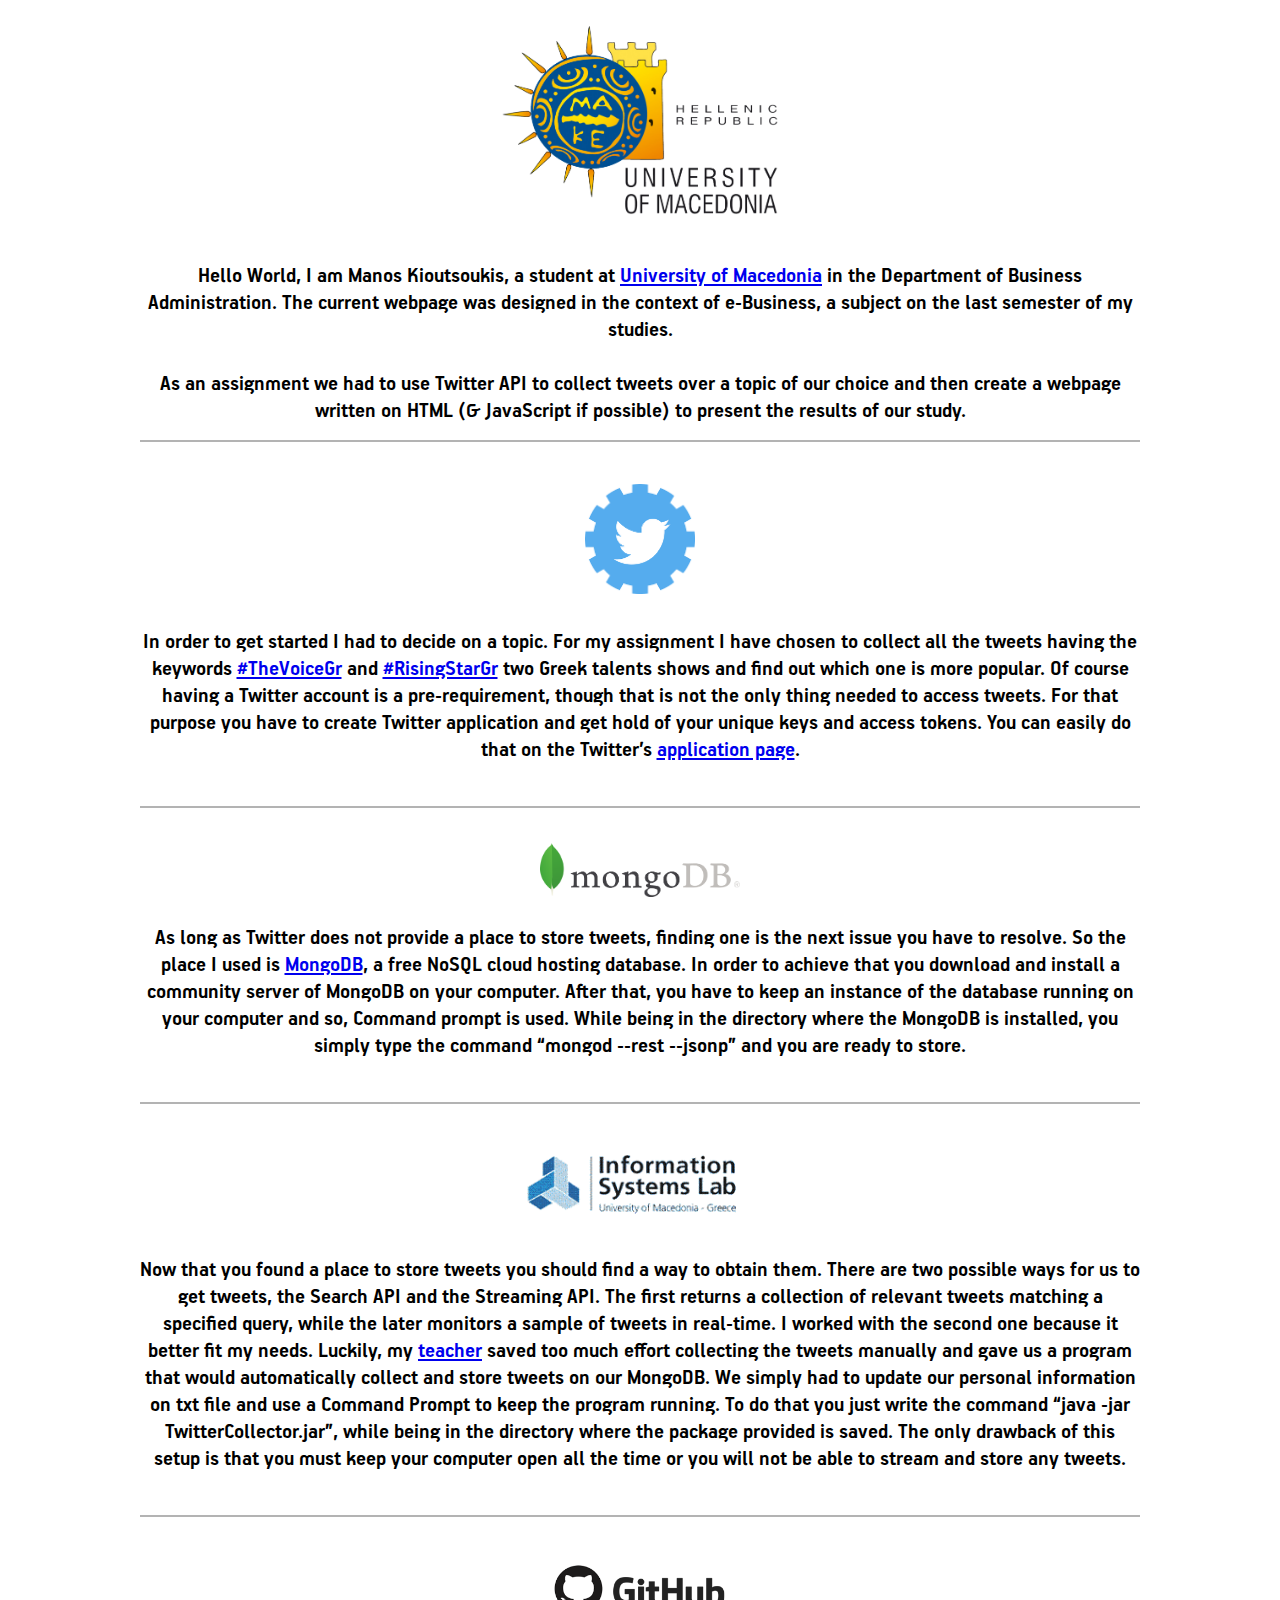
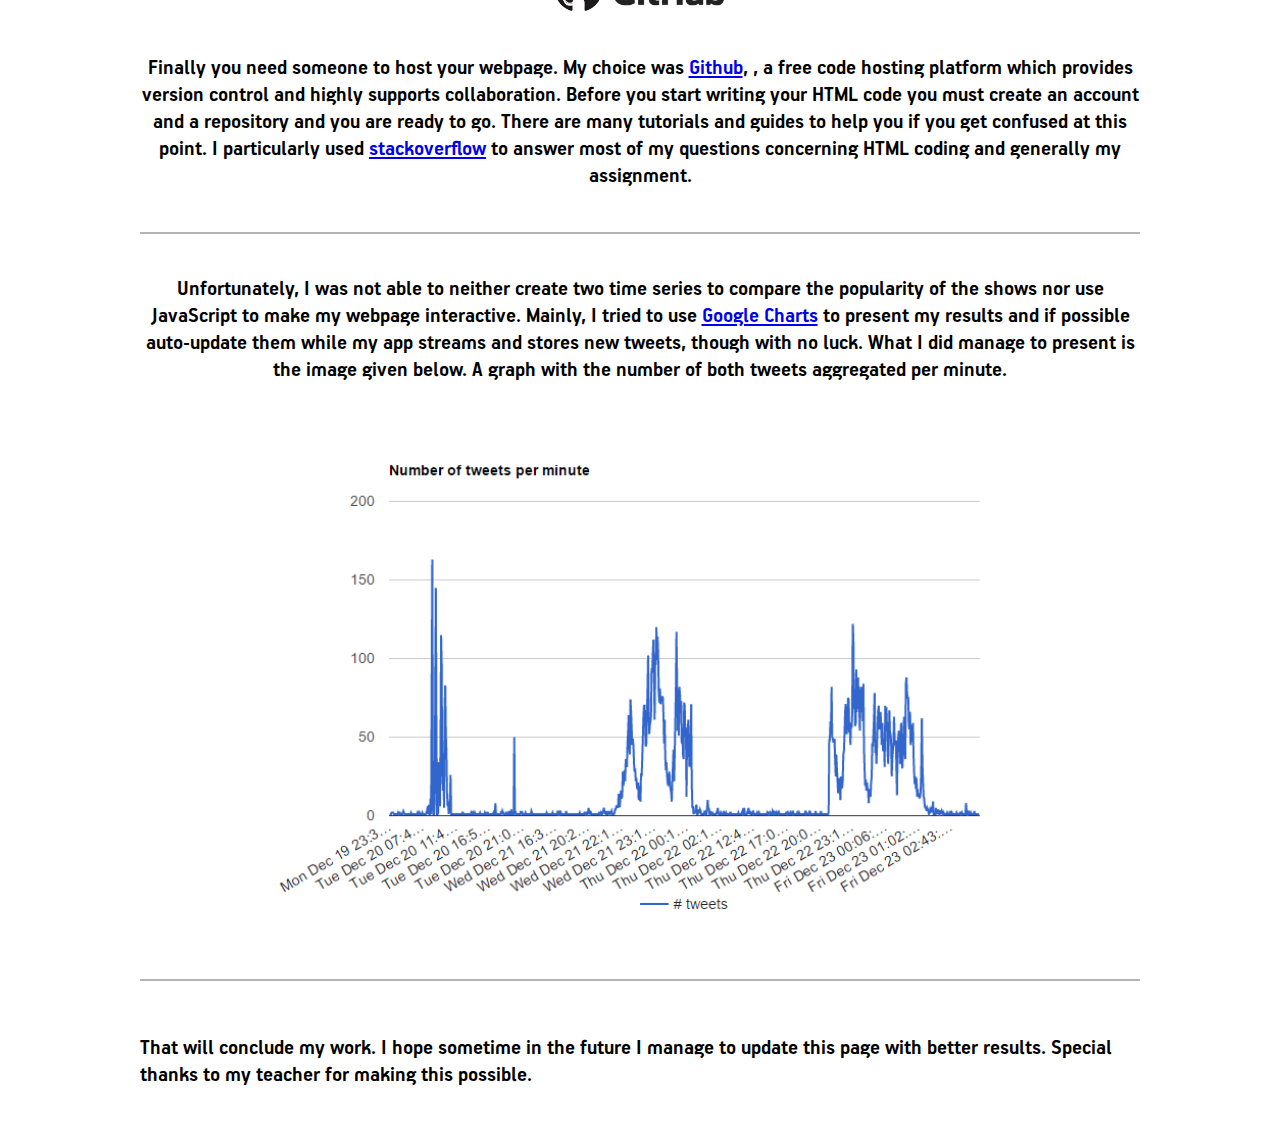
<file: index.html>
<!DOCTYPE html>
<html>
	<head>
		<meta charset="utf-8"/>
		<link rel="stylesheet" type="text/css" href="css/global.css">
		<link rel="stylesheet" type="text/css" href="css/style.css">
	</head>
	<body>
		<div class="row">
			<div class="mar-t-20 mar-b-20 text-center">
				<img style="width:30%;"src="images/logo.png"/>
			</div>
			<div class="pad-t-15 pad-b-15 gray-b-bot text-center">
				Hello World, I am Manos Kioutsoukis, a student at <a href="http://www.uom.gr/index.php">University of Macedonia</a> in the Department of Business Administration. The current webpage was designed in the context of e-Business, a subject on the last semester of my studies.<br><br>
				As an assignment we had to use Twitter API to collect tweets over a topic of our choice and then create a webpage written on HTML (& JavaScript if possible) to present the results of our study.
			</div>
			<div class="pad-t-15 pad-b-15 gray-b-bot text-center">
				<br><img src="images/twitter.png" style="width:11%;"/><br><br>
				In order to get started I had to decide on a topic. For my assignment I have chosen to collect all the tweets having the keywords <a href="https://twitter.com/hashtag/thevoicegr?lang=el">#TheVoiceGr</a> and <a href="https://twitter.com/hashtag/risingstargr">#RisingStarGr</a> two Greek talents shows and find out which one is more popular. Of course having a Twitter account is a pre-requirement, though that is not the only thing needed to access tweets. For that purpose you have to create Twitter application and get hold of your unique keys and access tokens. You can easily do that on the Twitter’s <a href="https://apps.twitter.com/">application page</a>.<br><br>
			</div>
			<div class="pad-t-15 pad-b-15 gray-b-bot text-center">
				<img src="images/mongo_db.png" style="width:20%;" class="mar-t-20 mar-b-20"/><br>
				As long as Twitter does not provide a place to store tweets, finding one is the next issue you have to resolve. So the place I used is <a href="https://www.mongodb.com/">MongoDB</a>, a free NoSQL cloud hosting database. In order to achieve that you download and install a community server of MongoDB on your computer. After that, you have to keep an instance of the database running on your computer and so, Command prompt is used. While being in the directory where the MongoDB is installed, you simply type the command “mongod --rest --jsonp” and you are ready to store.<br><br>
			</div>
			<div class="pad-t-15 pad-b-15 gray-b-bot text-center">
				<img src="images/islab.png" style="width:25%;" class="mar-t-20 mar-b-20"/><br>
				Now that you found a place to store tweets you should find a way to obtain them. There are two possible ways for us to get tweets, the Search API and the Streaming API. The first returns a collection of relevant tweets matching a specified query, while the later monitors a sample of tweets in real-time. I worked with the second one because it better fit my needs. Luckily, my <a href="http://kalampok.is">teacher</a> saved too much effort collecting the tweets manually and gave us a program that would automatically collect and store tweets on our MongoDB. We simply had to update our personal information on txt file and use a Command Prompt to keep the program running. To do that you just write the command “java -jar TwitterCollector.jar”, while being in the directory where the package provided is saved. The only drawback of this setup is that you must keep your computer open all the time or you will not be able to stream and store any tweets.<br><br>
			</div>
			<div class="pad-t-15 pad-b-15 gray-b-bot text-center">
				<img src="images/github.png" style="width:20%;" class="mar-t-20 mar-b-20"/><br>
				Finally you need someone to host your webpage. My choice was <a href="https://github.com/">Github</a>, , a free code hosting platform which provides version control and highly supports collaboration. Before you start writing your HTML code you must create an account and a repository and you are ready to go. There are many tutorials and guides to help you if you get confused at this point. I particularly used <a href="http://stackoverflow.com/">stackoverflow</a> to answer most of my questions concerning HTML coding and generally my assignment. <br><br>
			</div>
			<div class="pad-t-15 pad-b-15 gray-b-bot text-center"><br>
				Unfortunately, I was not able to neither create two time series to compare the popularity of the shows nor use JavaScript to make my webpage interactive. Mainly, I tried to use <a href="https://developers.google.com/chart/">Google Charts</a> to present my results and if possible auto-update them while my app streams and stores new tweets, though with no luck. What I did manage to present is the image given below. A graph with the number of both tweets aggregated per minute. <br><br>
				<img style="width:80%;"src="images/results.PNG"/>
			</div>
			<div>
				<br><br>That will conclude my work. I hope sometime in the future I manage to update this page with better results. Special thanks to my teacher for making this possible. <br><br>
			</div>
		</div>
	</body>
</html>
</file>
<file: css/global.css>
.row-content{
max-width:100%;
min-width:100%;
margin:0 auto;
box-sizing:border-box;
}
.row {
	max-width:1000px;
	min-width:270px;	
	margin:0 auto;
	box-sizing:border-box;
}

/*---------- PADDINGS --------------*/

		/*--- ALL ---*/
.pad-5{
	padding:5px;
}

.pad-10{
	padding:10px;
}

.pad-15{
	padding:15px;
}

.pad-20{
	padding:20px;
}

			/*--- TOP ---*/
.pad-t-5{
	padding-top:5px;
}

.pad-t-10{
	padding-top:10px;
}

.pad-t-15{
	padding-top:15px;
}

.pad-t-20{
	padding-top:20px;
}

			/*--- BOTTOM ---*/
.pad-b-5{
	padding-bottom:5px;
}

.pad-b-10{
	padding-bottom:10px;
}

.pad-b-15{
	padding-bottom:15px;
}

.pad-b-20{
	padding-bottom:20px;
}

			/*--- RIGHT ---*/
.pad-r-5{
	padding-right:5px;
}

.pad-r-10{
	padding-right:10px;
}

.pad-r-15{
	padding-right:15px;
}

.pad-r-20{
	padding-right:20px;
}

			/*--- LEFT ---*/
.pad-l-5{
	padding-left:5px;
}

.pad-l-10{
	padding-left:10px;
}

.pad-l-15{
	padding-left:15px;
}

.pad-l-20{
	padding-left:20px;
}


/*----------- MARGINS --------------------*/

.mar-5{
	margin:5px;
}

.mar-10{
	margin:10px;
}

.mar-15{
	margin:15px;
}

.mar-20{
	margin:20px;
}

.mar-t-5{
	margin-top:5px;
}

.mar-t-10{
	margin-top:10px;
}

.mar-t-15{
	margin-top:15px;
}

.mar-t-20{
	margin-top:20px;
}

.mar-r-5{
	margin-right:5px;
}

.mar-r-10{
	margin-right:10px;
}

.mar-r-15{
	margin-right:15px;
}

.mar-r-20{
	margin-right:20px;
}

.mar-b-5{
	margin-bottom:5px;
}

.mar-b-10{
	margin-bottom:10px;
}

.mar-b-15{
	margin-bottom:15px;
}

.mar-b-20{
	margin-bottom:20px;
}
.mar-l-5{
	margin-left:5px;
}

.mar-l-10{
	margin-left:10px;
}

.mar-l-15{
	margin-left:15px;
}

.mar-l-20{
	margin-left:20px;
}


/*---------------- TEXT ---------------*/

.text-center{
	text-align: center;
}

.text-right{
	text-align: right;
}

.text-left{
	text-align: left;
}

.overflow-hidden{
	overflow: hidden;
}
</file>
<file: css/style.css>
@font-face{
    font-family: "PFHandbook";
    src: url('fonts/PFHandbookPro-Bold.otf'),
    url('fonts/PFHandbookPro-Bold.otf'); /* IE */
}
body {
	font-family: "PFHandbook"!important;
	font-size:22px;
}


.gray-b-bot{
	border-bottom:solid 2px #B3B3B3;
}
</file>
